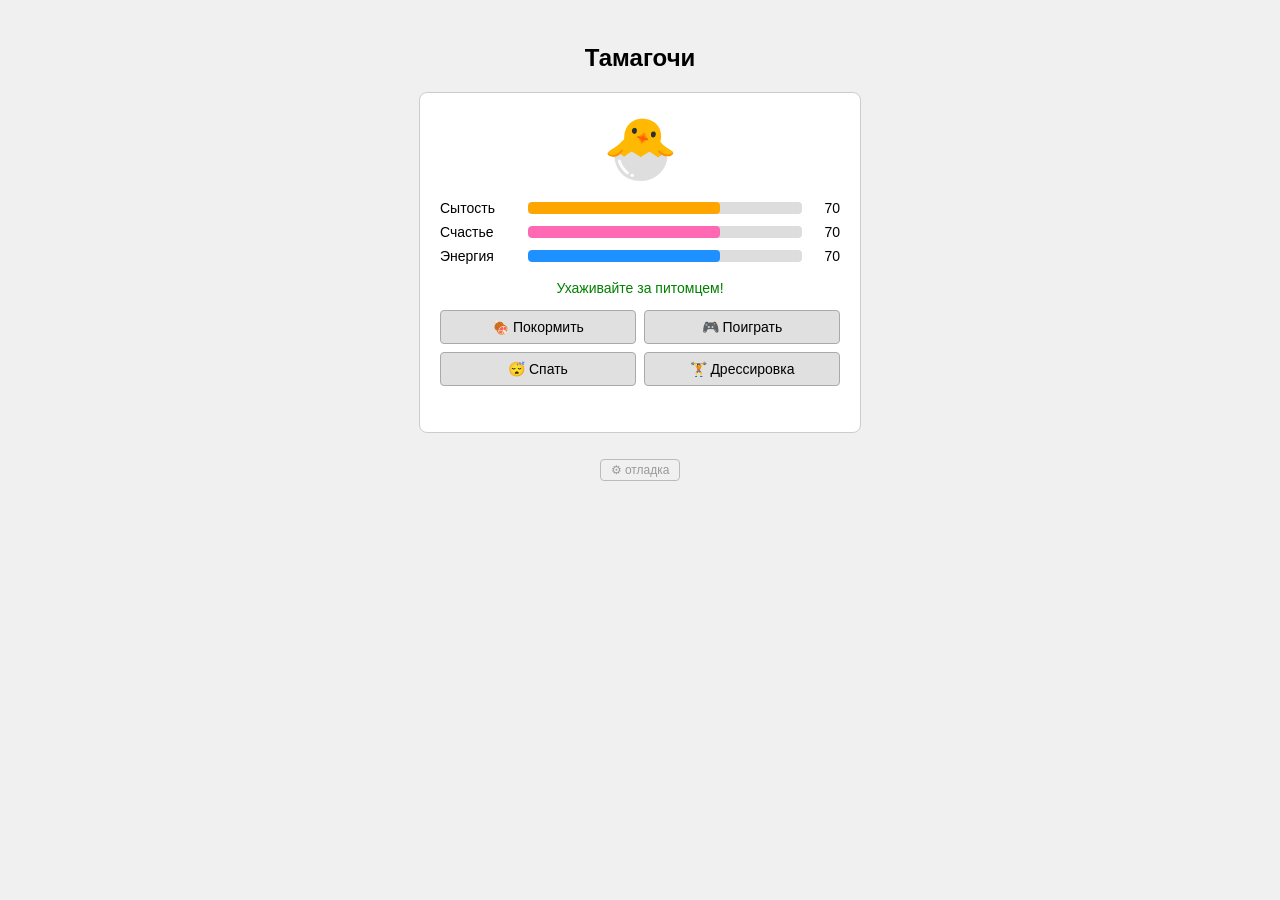
<file: тамагочи/index.html>
<!DOCTYPE html>
<html lang="ru">
  <head>
    <meta charset="UTF-8" />
    <meta name="viewport" content="width=device-width, initial-scale=1.0" />
    <title>Тамагочи</title>
    <link rel="stylesheet" href="style.css" />
  </head>
  <body>
    <h1>Тамагочи</h1>

    <div class="pet-container">
      <div class="pet-face" id="petFace" aria-label="Питомец">🐣</div>

      <div class="stats">
        <div class="stat">
          <span class="stat-label">Сытость</span>
          <div class="stat-bar-wrap">
            <div class="stat-bar bar-hunger" id="barHunger" style="width:70%"></div>
          </div>
          <span class="stat-value" id="valHunger">70</span>
        </div>
        <div class="stat">
          <span class="stat-label">Счастье</span>
          <div class="stat-bar-wrap">
            <div class="stat-bar bar-happiness" id="barHappiness" style="width:70%"></div>
          </div>
          <span class="stat-value" id="valHappiness">70</span>
        </div>
        <div class="stat">
          <span class="stat-label">Энергия</span>
          <div class="stat-bar-wrap">
            <div class="stat-bar bar-energy" id="barEnergy" style="width:70%"></div>
          </div>
          <span class="stat-value" id="valEnergy">70</span>
        </div>
      </div>

      <div class="status-msg" id="statusMsg" aria-live="polite"></div>

      <div class="buttons">
        <button class="btn-feed" id="btnFeed" onclick="handleFeed()">🍖 Покормить</button>
        <button class="btn-play" id="btnPlay" onclick="handlePlay()">🎮 Поиграть</button>
        <button class="btn-sleep" id="btnSleep" onclick="handleSleep()">😴 Спать</button>
        <button class="btn-train" id="btnTrain" onclick="handleTrain()">🏋️ Дрессировка</button>
        <div class="wander-msg" id="wanderMsg"></div>
        <button class="btn-catch" id="btnCatch" onclick="handleCatch()">🏃 Поймать питомца!</button>
        <button class="btn-restart" id="btnRestart" onclick="handleRestart()">🔄 Начать заново</button>
      </div>
    </div>

    <button class="debug-toggle" onclick="toggleDebug()">⚙ отладка</button>

    <div class="debug-panel" id="debugPanel">
      <h2>Параметры отладки</h2>
      <div class="debug-row">
        <label>Длительность действия (мс)</label>
        <input type="number" id="dbgDuration" value="3000" min="100" />
      </div>
      <div class="debug-row">
        <label>Случайность (мс)</label>
        <input type="number" id="dbgRandom" value="1000" min="0" />
      </div>
      <div class="debug-row">
        <label>Изм. сытости</label>
        <input type="number" id="dbgFeedAmount" value="30" min="1" max="100" />
      </div>
      <div class="debug-row">
        <label>Изм. счастья</label>
        <input type="number" id="dbgHappyAmount" value="25" min="1" max="100" />
      </div>
      <div class="debug-row">
        <label>Изм. энергии (игра -)</label>
        <input type="number" id="dbgEnergyPlayAmount" value="15" min="1" max="100" />
      </div>
      <div class="debug-row">
        <label>Убыв. показателей (сек)</label>
        <input type="number" id="dbgDecayInterval" value="5" min="1" />
      </div>
      <div class="debug-row">
        <label>Блуждание — окно (мс)</label>
        <input type="number" id="dbgWanderTime" value="3000" min="500" />
      </div>
      <div class="debug-row">
        <label>Интервал блуждания (сек)</label>
        <input type="number" id="dbgWanderInterval" value="15" min="3" />
      </div>
      <button class="btn-debug-restart" onclick="handleRestart()">↺ Применить и перезапустить</button>
    </div>

    <script src="main.js"></script>
  </body>
</html>
</file>
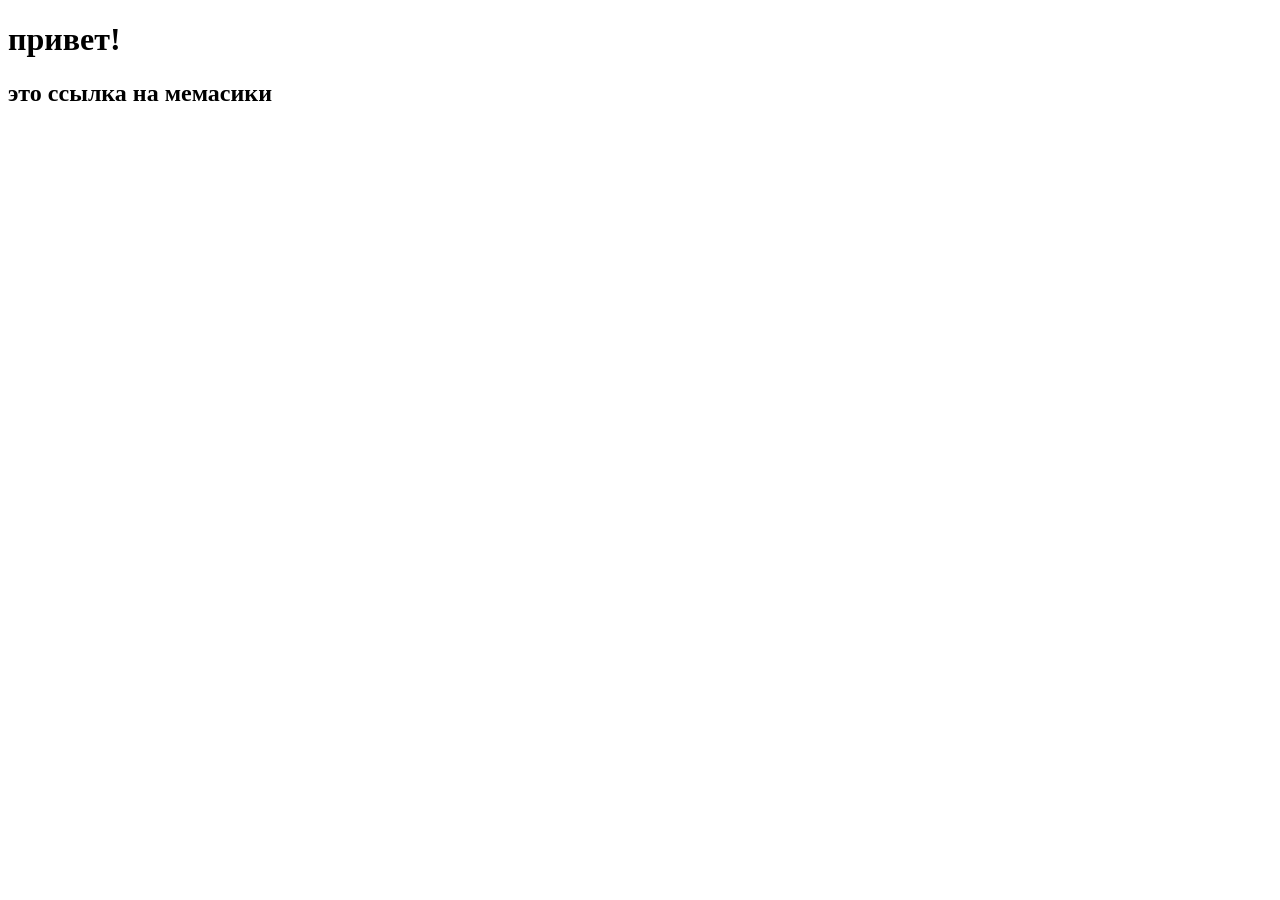
<file: ddh.html>
<!DOCTYPE html>
<html lang="ru">
<head>
    <meta charset="UTF-8">
    <meta name="viewport" content="width=device-width, initial-scale=1.0">
    <title>Document</title>
</head>

<body>
    <header>


    </header>
    <main>
        
    </main>
    <h1>привет!</h1>
    <h2>это ссылка на мемасики</h2>
    
</body>
</html>
</file>
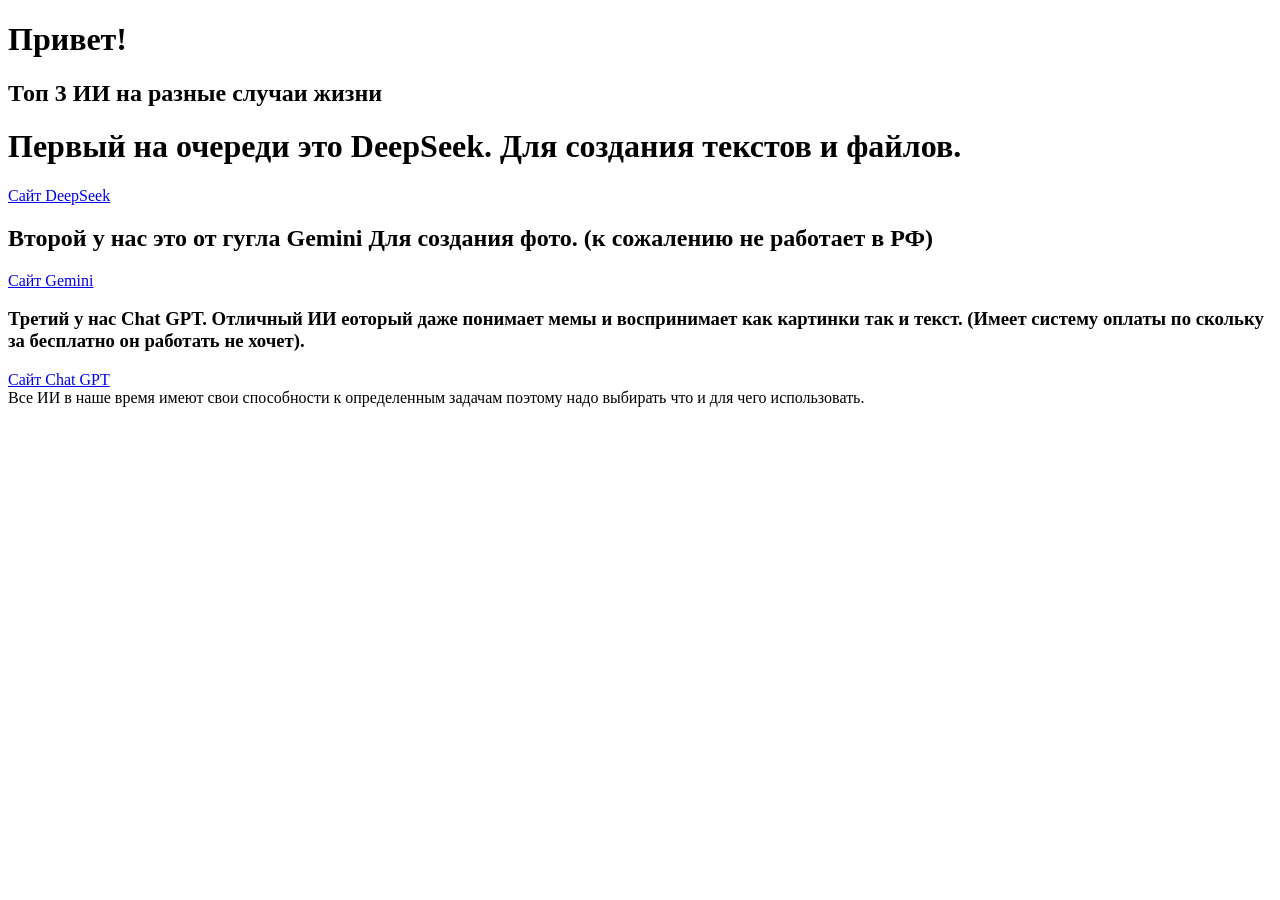
<file: dxd.html>
<!DOCTYPE html>
<html lang="ru">
<head>
    <meta charset="UTF-8">
    <meta name="viewport" content="width=device-width, initial-scale=1.0">
    <title>Document</title>
</head>
<h1>Привет!</h1>
<h2>Топ 3 ИИ на разные случаи жизни</h2>
<body>
<h1>Первый на очереди это DeepSeek. Для создания текстов и файлов.</h1> <a href="https://www.deepseek.com/en">Сайт DeepSeek</a>   
<h2>Второй у нас это от гугла Gemini Для создания фото. (к сожалению не работает в РФ)</h2> <a href="https://gemini.google.com/?hl=ru">Сайт Gemini</a>
<h3>Третий у нас Chat GPT. Отличный ИИ еоторый даже понимает мемы и воспринимает как картинки так и текст. (Имеет систему оплаты по скольку за бесплатно он работать не хочет).</h3> <a href="https://neiro-gpt.com/?g=1&utm_source=yandex&utm_medium=cpc&utm_campaign=115282576&utm_content=16607897860&utm_term=---autotargeting&yclid=3703472649434300415">Сайт Chat GPT</a>

</body>
<footer>Все ИИ в наше время имеют свои способности к определенным задачам поэтому надо выбирать что и для чего использовать.</footer>
</html>
</file>
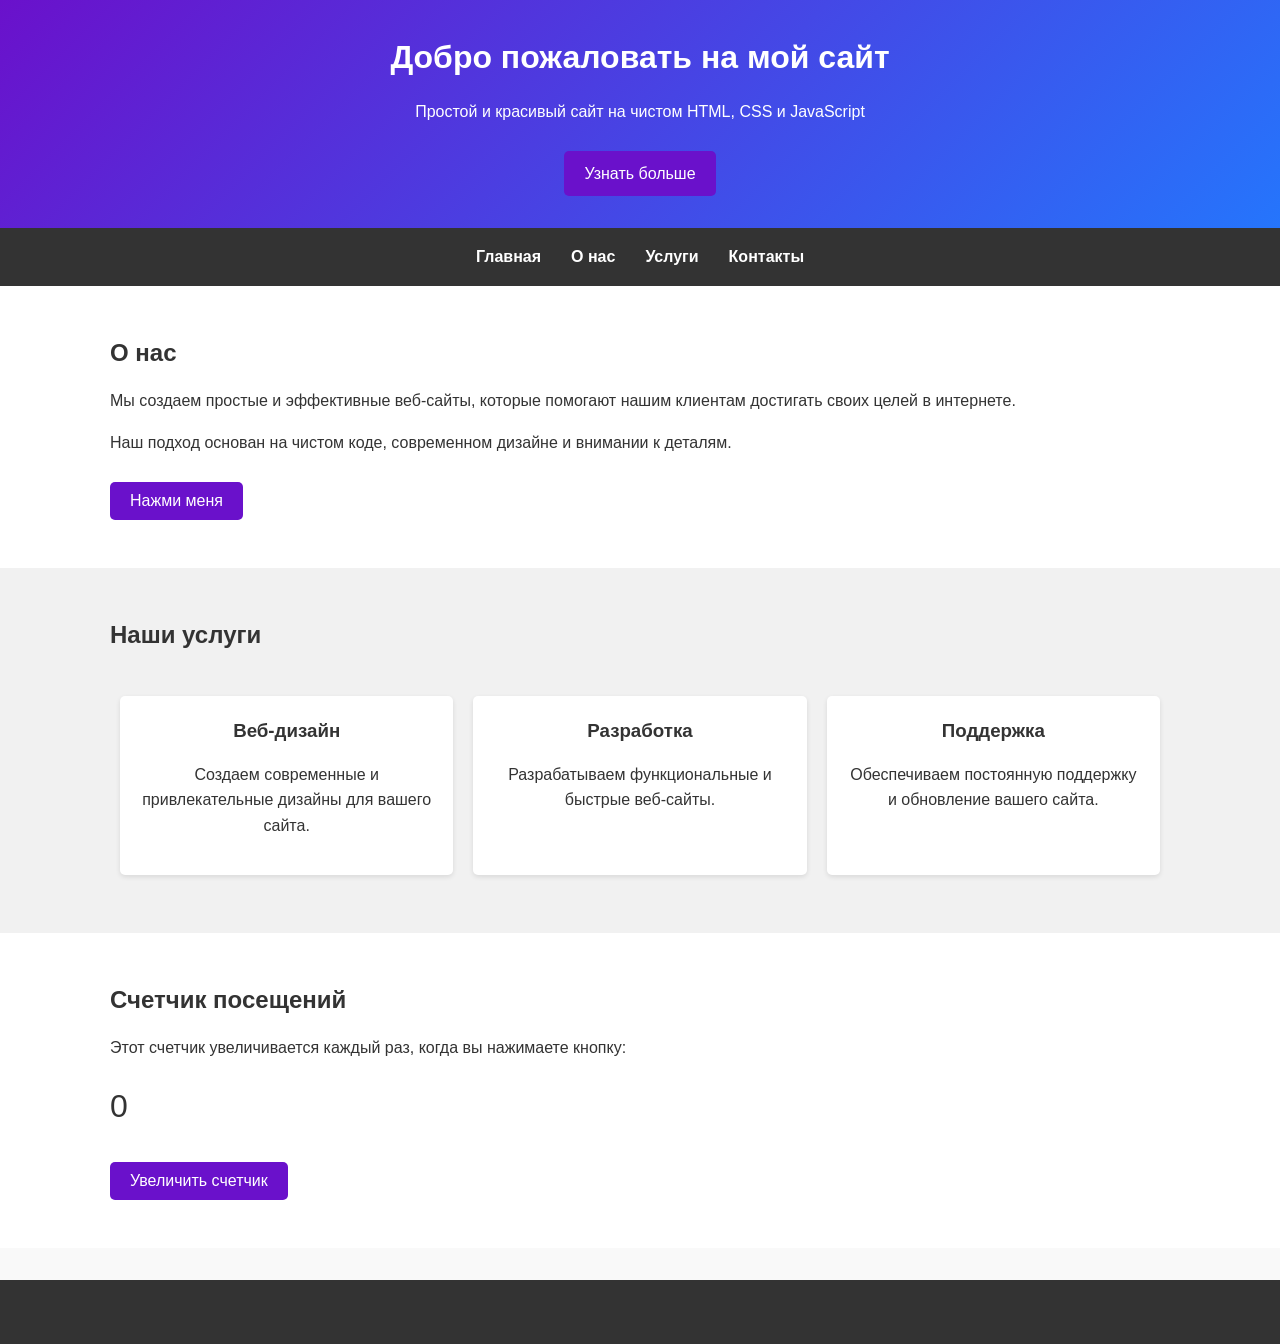
<file: вава.html>
<!DOCTYPE html>
<html lang="ru">
<head>
    <meta charset="UTF-8">
    <meta name="viewport" content="width=device-width, initial-scale=1.0">
    <title>Мой простой сайт</title>
    <style>
        * {
            margin: 0;
            padding: 0;
            box-sizing: border-box;
        }
        
        body {
            font-family: 'Arial', sans-serif;
            line-height: 1.6;
            color: #333;
            background-color: #f9f9f9;
        }
        
        header {
            background: linear-gradient(135deg, #6a11cb 0%, #2575fc 100%);
            color: white;
            padding: 2rem 0;
            text-align: center;
        }
        
        .container {
            max-width: 1100px;
            margin: 0 auto;
            padding: 0 20px;
        }
        
        nav {
            background-color: #333;
            padding: 1rem 0;
        }
        
        nav ul {
            display: flex;
            justify-content: center;
            list-style: none;
        }
        
        nav ul li {
            margin: 0 15px;
        }
        
        nav ul li a {
            color: white;
            text-decoration: none;
            font-weight: bold;
            transition: color 0.3s;
        }
        
        nav ul li a:hover {
            color: #6a11cb;
        }
        
        section {
            padding: 3rem 0;
        }
        
        .section-light {
            background-color: white;
        }
        
        .section-dark {
            background-color: #f1f1f1;
        }
        
        h1, h2, h3 {
            margin-bottom: 1rem;
        }
        
        p {
            margin-bottom: 1rem;
        }
        
        .btn {
            display: inline-block;
            background: #6a11cb;
            color: white;
            padding: 10px 20px;
            border: none;
            border-radius: 5px;
            cursor: pointer;
            text-decoration: none;
            font-size: 16px;
            margin-top: 10px;
            transition: background 0.3s;
        }
        
        .btn:hover {
            background: #2575fc;
        }
        
        .features {
            display: flex;
            justify-content: space-between;
            flex-wrap: wrap;
            margin-top: 2rem;
        }
        
        .feature {
            flex: 1;
            min-width: 250px;
            margin: 10px;
            padding: 20px;
            background: white;
            border-radius: 5px;
            box-shadow: 0 2px 5px rgba(0,0,0,0.1);
            text-align: center;
        }
        
        footer {
            background-color: #333;
            color: white;
            text-align: center;
            padding: 2rem 0;
            margin-top: 2rem;
        }
        
        .counter {
            font-size: 2rem;
            margin: 20px 0;
        }
    </style>
</head>
<body>
    <header>
        <div class="container">
            <h1>Добро пожаловать на мой сайт</h1>
            <p>Простой и красивый сайт на чистом HTML, CSS и JavaScript</p>
            <a href="#about" class="btn">Узнать больше</a>
        </div>
    </header>
    
    <nav>
        <div class="container">
            <ul>
                <li><a href="#home">Главная</a></li>
                <li><a href="#about">О нас</a></li>
                <li><a href="#services">Услуги</a></li>
                <li><a href="#contact">Контакты</a></li>
            </ul>
        </div>
    </nav>
    
    <section id="about" class="section-light">
        <div class="container">
            <h2>О нас</h2>
            <p>Мы создаем простые и эффективные веб-сайты, которые помогают нашим клиентам достигать своих целей в интернете.</p>
            <p>Наш подход основан на чистом коде, современном дизайне и внимании к деталям.</p>
            <button class="btn" onclick="showMessage()">Нажми меня</button>
            <p id="message" style="display:none; margin-top: 10px; color: green;">Никита Игоревич я эту тему взял с курса из Slavaver!😁</p>
        </div>
    </section>
    
    <section id="services" class="section-dark">
        <div class="container">
            <h2>Наши услуги</h2>
            <div class="features">
                <div class="feature">
                    <h3>Веб-дизайн</h3>
                    <p>Создаем современные и привлекательные дизайны для вашего сайта.</p>
                </div>
                <div class="feature">
                    <h3>Разработка</h3>
                    <p>Разрабатываем функциональные и быстрые веб-сайты.</p>
                </div>
                <div class="feature">
                    <h3>Поддержка</h3>
                    <p>Обеспечиваем постоянную поддержку и обновление вашего сайта.</p>
                </div>
            </div>
        </div>
    </section>
    
    <section id="contact" class="section-light">
        <div class="container">
            <h2>Счетчик посещений</h2>
            <p>Этот счетчик увеличивается каждый раз, когда вы нажимаете кнопку:</p>
            <div class="counter" id="counter">0</div>
            <button class="btn" onclick="incrementCounter()">Увеличить счетчик</button>
        </div>
    </section>
    
    <footer>
        <div class="container"></div>
    </footer>
    
    <script>
        function showMessage() {
            const message = document.getElementById('message');
            message.style.display = 'block';
            
            setTimeout(() => {
                message.style.display = 'none';
            }, 3000);
        }
        
        let count = 0;
        function incrementCounter() {
            count++;
            document.getElementById('counter').textContent = count;
            
            const counter = document.getElementById('counter');
            counter.style.transform = 'scale(1.2)';
            setTimeout(() => {
                counter.style.transform = 'scale(1)';
            }, 200);
        }
        document.querySelectorAll('nav a').forEach(anchor => {
            anchor.addEventListener('click', function(e) {
                e.preventDefault();
                
                const targetId = this.getAttribute('href');
                const targetElement = document.querySelector(targetId);
                
                window.scrollTo({
                    top: targetElement.offsetTop - 60,
                    behavior: 'smooth'
                });
            });
        });
    </script>
</body>
</html>
</file>
<file: тамагочи/style.css>
body {
  font-family: Arial, sans-serif;
  background: #f0f0f0;
  display: flex;
  flex-direction: column;
  align-items: center;
  padding: 20px;
}

h1 {
  font-size: 24px;
  margin-bottom: 20px;
}

.pet-container {
  background: white;
  border: 1px solid #ccc;
  border-radius: 8px;
  padding: 20px;
  width: 400px;
  margin-bottom: 16px;
}

.pet-face {
  text-align: center;
  font-size: 60px;
  margin-bottom: 16px;
}

.pet-face.shake {
  animation: shake 0.4s ease;
}

@keyframes shake {
  0%, 100% { transform: translateX(0); }
  25% { transform: translateX(-6px); }
  75% { transform: translateX(6px); }
}

.stats {
  display: flex;
  flex-direction: column;
  gap: 8px;
  margin-bottom: 16px;
}

.stat {
  display: flex;
  align-items: center;
  gap: 8px;
}

.stat-label {
  width: 80px;
  font-size: 14px;
}

.stat-bar-wrap {
  flex: 1;
  background: #ddd;
  border-radius: 4px;
  height: 12px;
  overflow: hidden;
}

.stat-bar {
  height: 100%;
  border-radius: 4px;
  transition: width 0.3s;
}

.bar-hunger { background: orange; }
.bar-happiness { background: hotpink; }
.bar-energy { background: dodgerblue; }

.stat-value {
  width: 30px;
  text-align: right;
  font-size: 14px;
}

.status-msg {
  text-align: center;
  font-size: 14px;
  color: green;
  min-height: 20px;
  margin-bottom: 10px;
}

.status-msg.error {
  color: red;
}

.buttons {
  display: grid;
  grid-template-columns: 1fr 1fr;
  gap: 8px;
}

button {
  padding: 8px;
  border: 1px solid #aaa;
  border-radius: 4px;
  background: #e0e0e0;
  cursor: pointer;
  font-size: 14px;
  font-family: Arial, sans-serif;
}

button:hover {
  background: #d0d0d0;
}

button:disabled {
  opacity: 0.5;
  cursor: not-allowed;
}

.btn-catch {
  grid-column: span 2;
  background: #ffe066;
  display: none;
}

.btn-catch.visible {
  display: block;
}

.btn-restart {
  grid-column: span 2;
  background: #ffcccc;
  display: none;
}

.btn-restart.visible {
  display: block;
}

.wander-msg {
  grid-column: span 2;
  text-align: center;
  color: #cc6600;
  font-size: 13px;
  min-height: 18px;
}

.debug-toggle {
  margin-top: 10px;
  background: none;
  border: 1px solid #bbb;
  color: #999;
  font-size: 12px;
  padding: 3px 10px;
  cursor: pointer;
  border-radius: 4px;
}

.debug-panel {
  display: none;
  background: white;
  border: 1px solid #ccc;
  border-radius: 8px;
  padding: 16px;
  width: 400px;
  margin-top: 8px;
  font-size: 13px;
}

.debug-panel.open {
  display: block;
}

.debug-panel h2 {
  font-size: 14px;
  margin-bottom: 10px;
}

.debug-row {
  display: flex;
  align-items: center;
  gap: 8px;
  margin-bottom: 6px;
}

.debug-row label {
  flex: 1;
  color: #555;
}

.debug-row input {
  width: 70px;
  padding: 2px 4px;
  border: 1px solid #ccc;
  border-radius: 3px;
  font-size: 13px;
}

.btn-debug-restart {
  width: 100%;
  margin-top: 8px;
  background: #e8e8e8;
  border: 1px solid #aaa;
  padding: 6px;
  border-radius: 4px;
  cursor: pointer;
  font-size: 13px;
}
</file>
